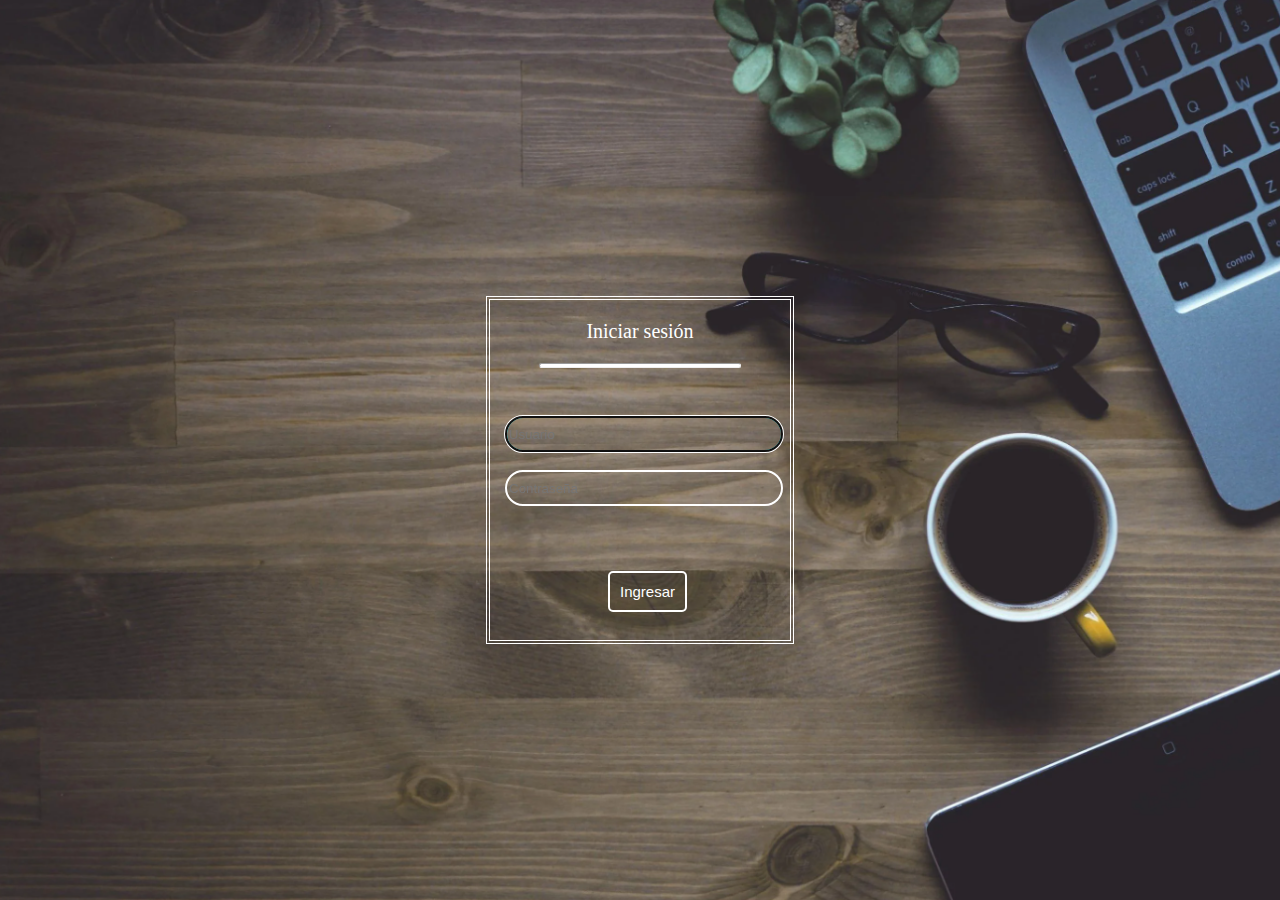
<file: index.html>
<!DOCTYPE html>
<html lang="es">
<head>
  <meta charset="UTF-8">
  <meta name="viewport" content="width=device-width, initial-scale=1.0">
  <title>Uso de comparaciones y estructuras de control</title>
  <link rel="icon" href="imagenes/cargando.png">
  <link rel="stylesheet" href="CSS/estilos_loading.css">
</head>
<body>
  <div class="box">
    <p>Iniciar sesión</p>
    <hr>
    <input type="text" id="usuario" name="usuario" placeholder="Usuario" autofocus>
    <br><br>
    <input type="password" id="password" name="password" placeholder="Contraseña">
    <br><br>
    <div style="display: flex; justify-content: center; align-items: center; height: 15vh;">
      <button type="button" onclick="ingresar()">Ingresar</button>
    </div>

    <script>
      function ingresar() {
        const usuario = document.getElementById("usuario").value;
        const password = document.getElementById("password").value;

        if (usuario === "damian" && password === "aremy") {
          window.location.href = "HTML/portada.html";
        } 
        else {
          document.getElementById("usuario").value = "";
          document.getElementById("password").value = "";
          alert("Ingresó los datos de forma incorrecta, inténtelo nuevamente.");
        }
      }
    </script>
  </div>
</body>
</html>


<!--
placeholder=" masukan email"
placeholder tiene como función:
mostrar un texto de sugerencia o ejemplo corto dentro del campo de entrada antes de que el usuario escriba algo en él.

Es decir, te sugiere algo anteriormente ingresado en el input (recuadro)
Pero tambien muestra de forma tranparente lo que hay entre comillas.
-->
</file>
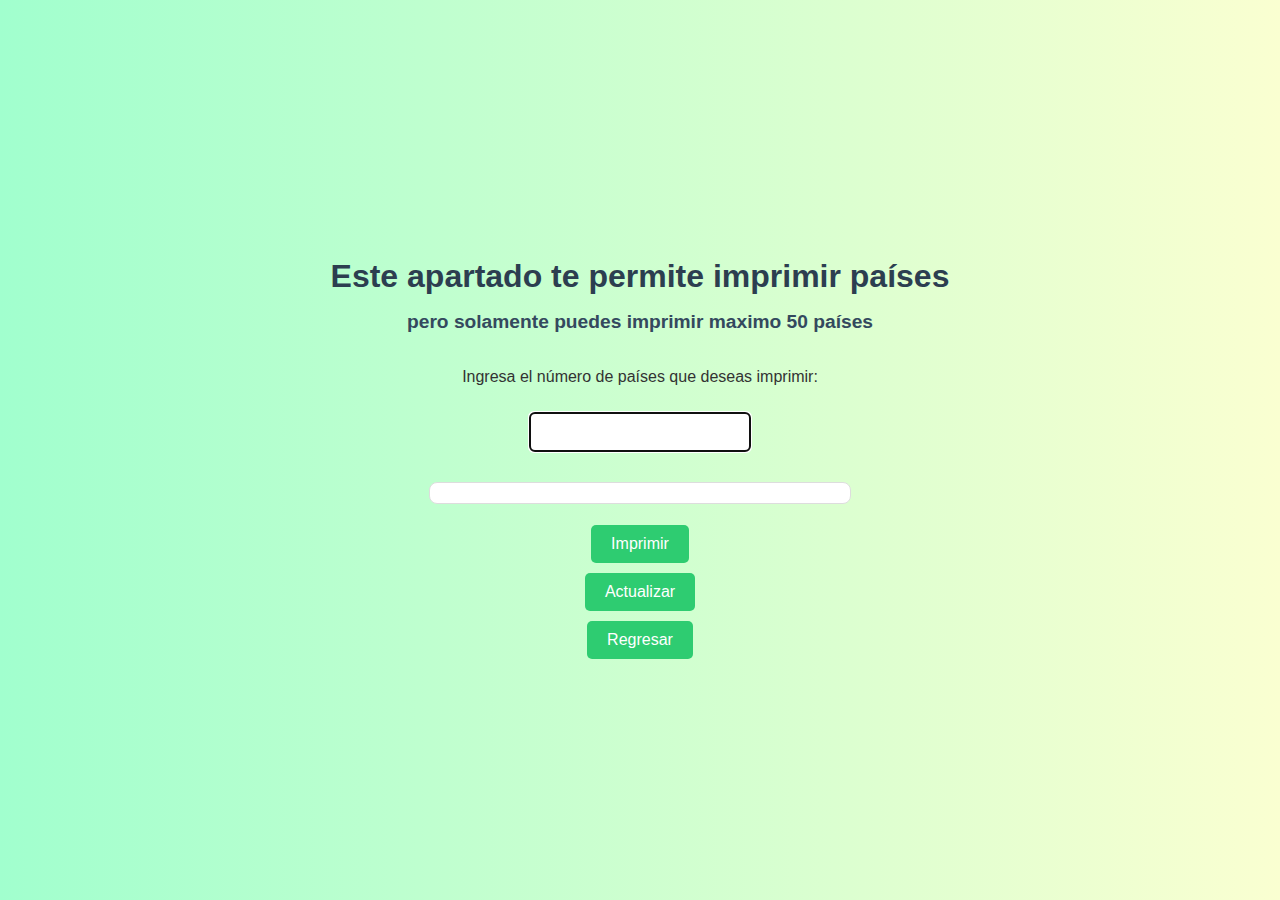
<file: HTML/break.html>
<!DOCTYPE html>
<html lang="es">
<head>
    <meta charset="UTF-8">
    <meta name="viewport" content="width=device-width, initial-scale=1.0">
    <title>Break</title>
    <link rel="stylesheet" href="../CSS/estilos_break.css">
</head>
<body>
    <h1>Este apartado te permite imprimir países</h1>
    <h3>pero solamente puedes imprimir maximo 50 países</h3>

    <p>Ingresa el número de países que deseas imprimir:</p>
    <input type="text" id="totalpaises" autofocus>

    <p id="imprimir"></p>

    <button type="button" onclick="imprimir()">Imprimir</button>
    <button type="button" onclick="actualizar()">Actualizar</button>
    <button type="button" onclick="regresar()">Regresar</button>

    <script>
        function imprimir() {

            const paises = [
  // África
  "Nigeria", "Egipto", "Sudáfrica", "Kenia", "Ghana", "Marruecos", "Etiopía", "Senegal", "Tanzania", "Angola",

  // América
  "México", "Estados Unidos", "Canadá", "Brasil", "Argentina", "Colombia", "Perú", "Chile", "Venezuela", "Cuba",

  // Asia
  "China", "India", "Japón", "Corea del Sur", "Indonesia", "Arabia Saudita", "Irán", "Turquía", "Vietnam", "Filipinas",

  // Europa
  "España", "Francia", "Alemania", "Italia", "Reino Unido", "Portugal", "Suecia", "Noruega", "Grecia", "Países Bajos",

  // Oceanía
  "Australia", "Nueva Zelanda", "Fiyi", "Papúa Nueva Guinea", "Samoa", "Tonga", "Islas Salomón", "Vanuatu", "Micronesia", "Nauru"
];


const cantidad = parseInt(document.getElementById("totalpaises").value);
let i = 0;
let text = "";

if (isNaN(cantidad) || cantidad <= 0) {
            text = "Por favor ingresa un número válido mayor a 0.";
        } else {
            let limite = Math.min(cantidad, paises.length);             //devuelve el menor de los dos valores que le pases.
            while (i<50) {
                if (i === limite) { break; }
                      text += paises[i] + "<br>";
                      i++;
    }
        }

    document.getElementById("imprimir").innerHTML = text;
}

     function actualizar() {
        document.getElementById("imprimir").innerHTML = "";
        document.getElementById("totalpaises").value = "";
        document.getElementById("totalpaises").focus();
     }

     function regresar(){
        window.location.href = "menu.html";
     }
    </script>
</body>
</html>
</file>
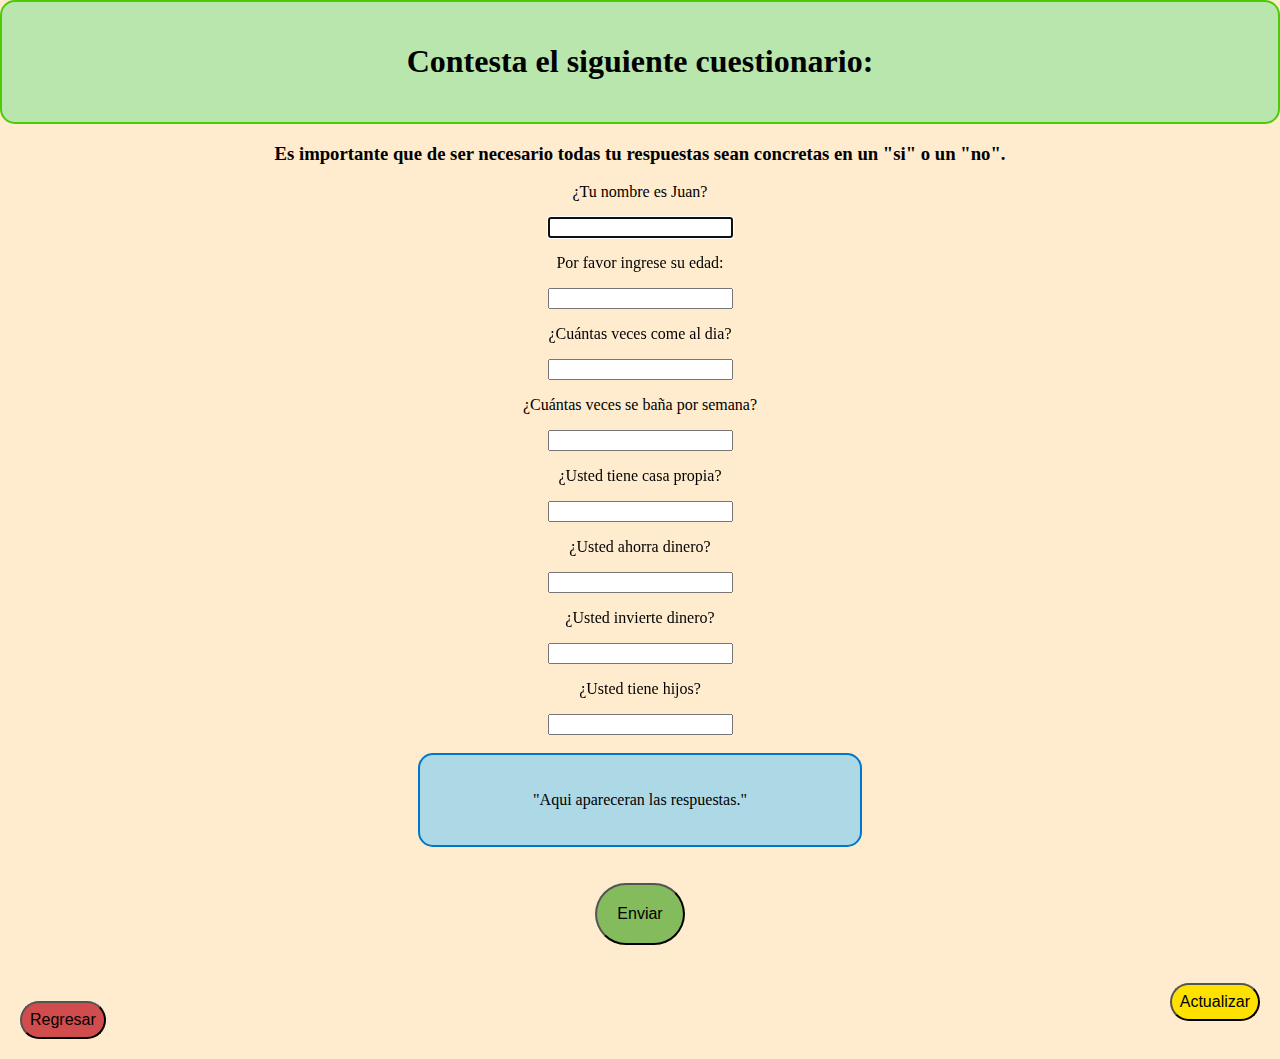
<file: HTML/comparaciones.html>
<!DOCTYPE html>
<html lang="en">
<head>
    <meta charset="UTF-8">
    <meta name="viewport" content="width=device-width, initial-scale=1.0">
    <title>Comparaciones</title>
    <link rel="stylesheet" href="../CSS/estilos_comparaciones.css">
    <link rel="icon" href="../imagenes/comparaciones.png">
</head>
<body>
  <center>
    <div class="section h1">
    <div class="contenedor-de-h1">
    <h1>Contesta el siguiente cuestionario:</h1>
  </div>
  </div>
    <h3>Es importante que de ser necesario todas tu respuestas sean concretas en un "si" o un "no".</h3>

    <p>¿Tu nombre es Juan?</p>
    <input type="text" id="nombre" autofocus>

    <p>Por favor ingrese su edad:</p>
    <input type="text" id="edad">

    <p>¿Cuántas veces come al dia?</p>
    <input type="text" id="comida">

    <p>¿Cuántas veces se baña por semana?</p>
    <input type="text" id="ducha">

    <p>¿Usted tiene casa propia?</p>
    <input type="text" id="independiente">

    <p>¿Usted ahorra dinero?</p>
    <input type="text" id="mentedetiburon1">
    <p>¿Usted invierte dinero?</p>
    <input type="text" id="mentedetiburon2">

    <p>¿Usted tiene hijos?</p>
    <input type="text" id="familia"><br><br>

    <div class="contenedor-respuestas">
      <div class="contenedor-de-respuestas">
        <p id="txt_explicacion">"Aqui apareceran las respuestas."</p>
        <p id="cn" style="display:none">Wow, adivine su nombre!!!</p>
        <p id="in" style="display:none">Ups, al parecer tienes un nombre diferente.</p>
        <p id="ce" style="display:none">Genial, eres mayor de edad.</p>
        <p id="ie" style="display:none">Al parecer eres menor de edad.</p>
        <p id="cc" style="display:none">Felicidades! Comes las veces necesarias.</p>
        <p id="ic" style="display:none">Al parecer te hace falta comer más seguido.</p>
        <p id="cd" style="display:none">Te hace falta más aceo personal.</p>
        <p id="id" style="display:none">Me alegro por tu higiene.</p>
        <p id="ci" style="display:none">Felicidades, eres independiente.</p>
        <p id="ii" style="display:none">Lucha por tu independencia personal.</p>
        <p id="cm" style="display:none">Wow, sabes aprovechar el dinero tienes mente de tiburon!!!</p>
        <p id="mm" style="display:none">Que bien! sabes aprovechar el dinero pero creo que puedes hacerlo mejor.</p>
        <p id="im" style="display:none">Creo que podrias aprovechar mejor tu dinero.</p>
        <p id="cf" style="display:none">Deberias planear una familia propia.</p>
        <p id="if" style="display:none">Felicidades por tu familia.</p>
      </div>
      </div>

    <br><br><button type="button" onclick="enviar()" class="btn-enviar">Enviar</button><br>

  </center>
    
    <script>
        function enviar() {
            
          const nombre = document.getElementById("nombre").value;
          const edad = document.getElementById("edad").value;
          const comida = document.getElementById("comida").value;
          const ducha = document.getElementById("ducha").value;
          const independiente = document.getElementById("independiente").value;
          const mentedetiburon1 = document.getElementById("mentedetiburon1").value;
          const mentedetiburon2 = document.getElementById("mentedetiburon2").value;
          const familia = document.getElementById("familia").value;

          document.getElementById("txt_explicacion").style.display='none';

          if (nombre === "si" || nombre === "Si" || nombre === "SI" || nombre === "sI") {
            document.getElementById('cn').style.display='block';
          } 
          else {
            document.getElementById('in').style.display='block';
            
          }

          if (edad >= 18) {
            document.getElementById('ce').style.display='block';
          } 
          else if(edad<18){
            document.getElementById('ie').style.display='block';
            
          }

          if (comida >=3) {
            document.getElementById('cc').style.display='block';
          } 
          else {
            document.getElementById('ic').style.display='block';
            
          }

          if (ducha <=3) {
            document.getElementById('cd').style.display='block';
          } 
          else {
            document.getElementById('id').style.display='block';
            
          }
          
          if (independiente === "si" || independiente === "Si" || independiente === "SI" || independiente === "sI" && edad>=18) {
            document.getElementById('ci').style.display='block';
          } 
          else {
            document.getElementById('ii').style.display='block';
            
          }

          if (mentedetiburon1 === "si" || mentedetiburon1 === "Si" || mentedetiburon1 === "SI" || mentedetiburon1 === "sI" && 
              mentedetiburon2 === "si" || mentedetiburon2 === "Si" || mentedetiburon2 === "SI" || mentedetiburon2 === "sI") {
            document.getElementById('cm').style.display='block';
          }
          else if(mentedetiburon1 === "si" || mentedetiburon1 === "Si" || mentedetiburon1 === "SI" || mentedetiburon1 === "sI" || 
                  mentedetiburon2 === "si" || mentedetiburon2 === "Si" || mentedetiburon2 === "SI" || mentedetiburon2 === "sI"){
                  document.getElementById('mm').style.display='block';
          } 
          else {
            document.getElementById('im').style.display='block';
            
          }

          if (familia.toLowerCase() !== "si") {
            document.getElementById('cf').style.display='block';
          } 
          else{
            document.getElementById('if').style.display='block';
            
          }

        }
      </script>

          <button type="button" onclick="actualizar()" class="btn-actualizar">Actualizar</button><br>

          <script>
                function actualizar(){
                  /*Para borrar lo que hay en el imput de la pregunta.*/
          document.getElementById("nombre").value = "";
          document.getElementById("edad").value = "";
          document.getElementById("comida").value = "";
          document.getElementById("ducha").value = "";
          document.getElementById("independiente").value = "";
          document.getElementById("mentedetiburon1").value = "";
          document.getElementById("mentedetiburon2").value = "";
          document.getElementById("familia").value = "";

          /*Para mostrar como se ve originalmente el contenedor de las respuestas.*/
          document.getElementById("txt_explicacion").style.display='block';
          document.getElementById("cn").style.display='none';
          document.getElementById("in").style.display='none';
          document.getElementById("ce").style.display='none';
          document.getElementById("ie").style.display='none';
          document.getElementById("cc").style.display='none';
          document.getElementById("ic").style.display='none';
          document.getElementById("cd").style.display='none';
          document.getElementById("id").style.display='none';
          document.getElementById("ci").style.display='none';
          document.getElementById("ii").style.display='none';
          document.getElementById("cm").style.display='none';
          document.getElementById("mm").style.display='none';
          document.getElementById("im").style.display='none';
          document.getElementById("cf").style.display='none';
          document.getElementById("if").style.display='none';

          /*Para posicionar el pulsor*/
          document.getElementById("nombre").focus();

           }
             </script>

             
         <button type="button" onclick="regresar_menu()" class="btn-regresar">Regresar</button>
         <script>
             function regresar_menu(){
                window.location.href = "menu.html";
             }
         </script>

</body>
</html>
</file>
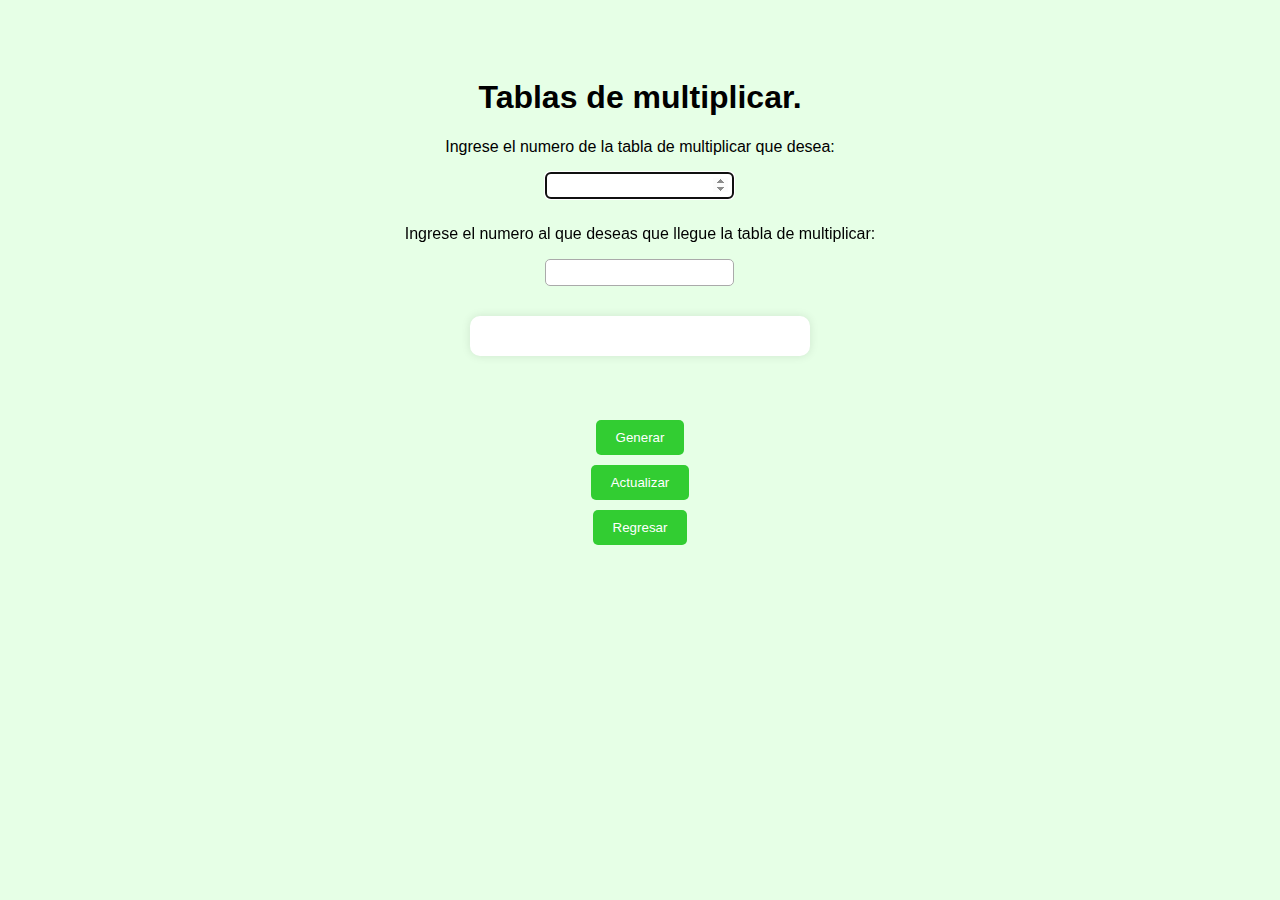
<file: HTML/for.html>
<!DOCTYPE html>
<html lang="en">
<head>
    <meta charset="UTF-8">
    <meta name="viewport" content="width=device-width, initial-scale=1.0">
    <title>For</title>
    <style>
        body {
          font-family: Arial, sans-serif;
          background-color: #e6ffe6;
          display: flex;
          flex-direction: column;
          align-items: center;
          padding-top: 50px;
        }
    
        h2 {
          color: #2e8b57;
        }
    
        label {
          font-weight: bold;
        }
    
        input {
          margin-bottom: 10px;
          padding: 5px;
          border: 1px solid #aaa;
          border-radius: 5px;
        }
    
        button {
          padding: 10px 20px;
          background-color: #32cd32;
          border: none;
          color: white;
          border-radius: 5px;
          cursor: pointer;
          margin-top: 10px;
        }
    
        button:hover {
          background-color: #28a428;
        }
    
        #resultado {
          margin-top: 20px;
          background-color: white;
          padding: 20px;
          border-radius: 10px;
          box-shadow: 0 0 10px rgba(0,0,0,0.1);
          width: 300px;
          text-align: left;
        }
      </style>
</head>
<body>
    <center>
        <h1>Tablas de multiplicar.</h1>

        <p>Ingrese el numero de la tabla de multiplicar que desea:</p>
        <input type="number" id="numeroam" autofocus>

        <p>Ingrese el numero al que deseas que llegue la tabla de multiplicar:</p>
        <input type="number" id="numeroal">

        <div id="resultado" style="margin-top: 20px;"></div>
        <!--<p id="tabla" style="display:none"></p>-->
        <br><br><br><button type="button" onclick="tabla()">Generar</button>
    </center>

    <button type="button" onclick="actualizar()">Actualizar</button>
    <button type="button" onclick="regresar()">Regresar</button>

        <script>
            function tabla() {
                const numeroam = document.getElementById("numeroam").value;
                const final = document.getElementById("numeroal").value;
                let resultado = "";

                if (isNaN(numeroam) || isNaN(final)) {
                   resultado = "Por favor ingresa valores válidos.";
                } 
                else {
                       for (let i = 1; i <= final; i++) {
                            resultado += `${numeroam} × ${i} = ${numeroam * i}<br>`;
                        }
                }

                document.getElementById("resultado").innerHTML = resultado;
            }

            function actualizar() {
                document.getElementById("resultado").innerHTML = "";
                document.getElementById("numeroam").value = "";
                document.getElementById("numeroal").value = "";
                document.getElementById("numeroam").focus();
            }

            function regresar(){
            window.location.href = "menu.html";
        }
        </script>

</body>
</html>
</file>
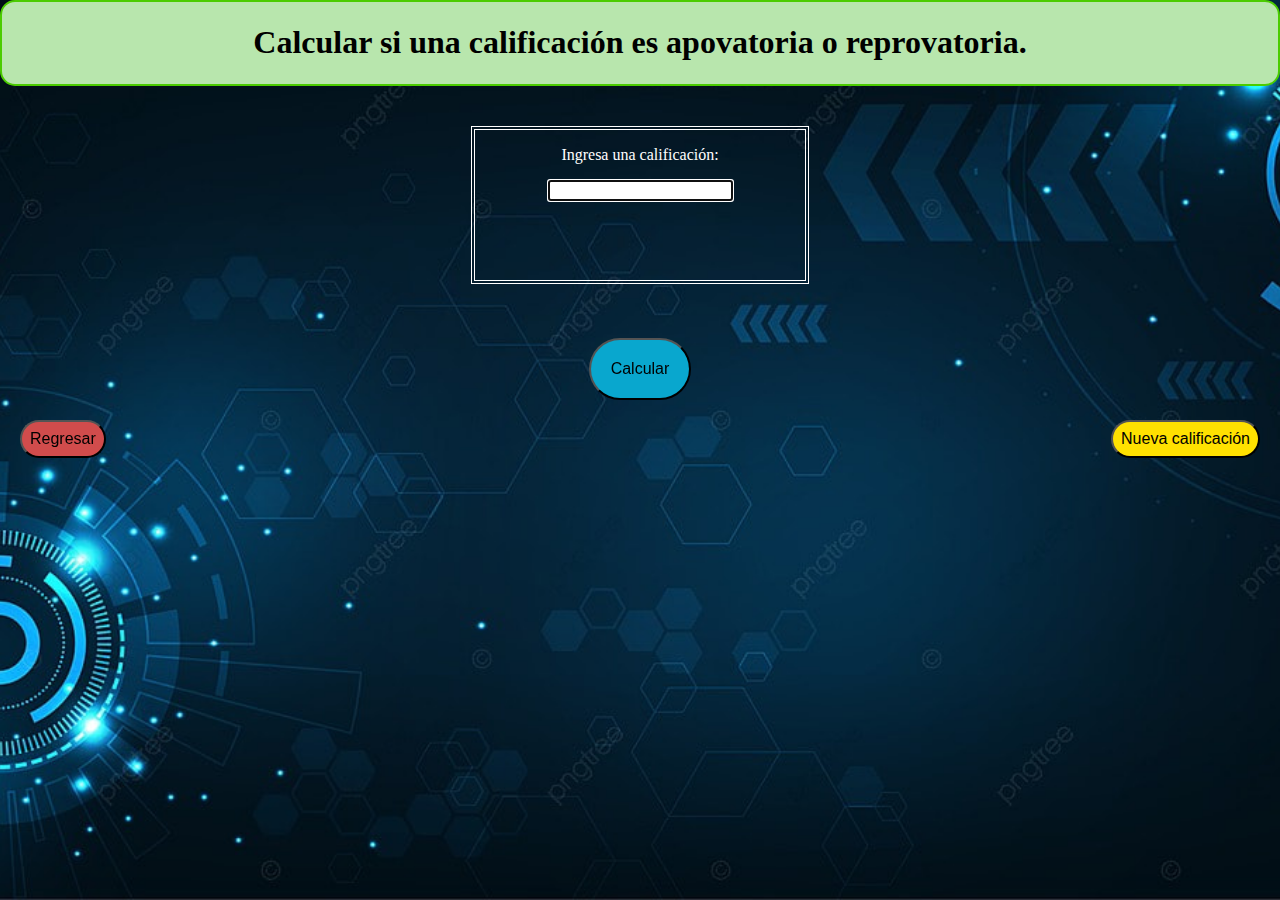
<file: HTML/ifelse.html>
<!DOCTYPE html>
<html lang="en">
<head>
    <meta charset="UTF-8">
    <meta name="viewport" content="width=device-width, initial-scale=1.0">
    <title>If else</title>
    <link rel="icon" href="../imagenes/fondoifelse.png">
    <link rel="stylesheet" href="../CSS/estilos_ifelse.css">
</head>
<body>
    <center>

    <div class="contenedor-de-h1">
    <H1>Calcular si una calificación es apovatoria o reprovatoria.</H1>
    </div>

    <div class="contenedor-de-respuestas">
    <p>Ingresa una calificación:</p>
    <input type="text" id="calificacion" autofocus>

    <p id="cala" style="display:none">Muy bien, tiene una calificación aprobatoria.</p>
    <p id="calr" style="display:none">Lo lamento, la calificación es reprobatoria.</p>
    <p id="cals" style="display:none">Ingresa una calificación menor a 10.</p>
    <p id="cali" style="display:none">Ingresa una calificación con números positivos.</p>
    </div>

    <br><br><br>
    <button type="button" onclick="comprobar()" class="btn-calcular">Calcular</button>
    </div>
    </center>

    <button type="button" onclick="actualizar()" class="btn-actualizar">Nueva calificación</button>
    <button type="button" onclick="regresar()" class="btn-regresar">Regresar</button>

    <script>
        function comprobar(){
            const calificacion = document.getElementById("calificacion").value;

            if(calificacion >= 6 && calificacion <= 10){
                document.getElementById('cala').style.display='block';
            }
            else if(calificacion >10){
                document.getElementById('cals').style.display='block';
                document.getElementById("calificacion").value = "";
                document.getElementById("calificacion").focus();
                document.getElementById("cala").style.display = "none";
                document.getElementById("calr").style.display = "none";
            }
            else if(calificacion <= -1){
                document.getElementById('cali').style.display='block';
                document.getElementById("calificacion").value = "";
                document.getElementById("calificacion").focus();
                document.getElementById("cala").style.display = "none";
                document.getElementById("calr").style.display = "none";
            }
            else{
                document.getElementById('calr').style.display='block';
            }
        }
        
        function actualizar(){
            document.getElementById("calificacion").value = "";
            document.getElementById("calificacion").focus();
            document.getElementById("cala").style.display = "none";
            document.getElementById("calr").style.display = "none";
            document.getElementById("cals").style.display = "none";
            document.getElementById("cali").style.display = "none";
        }

        function regresar(){
            window.location.href = "menu.html";
        }
    </script>

</body>
</html>
</file>
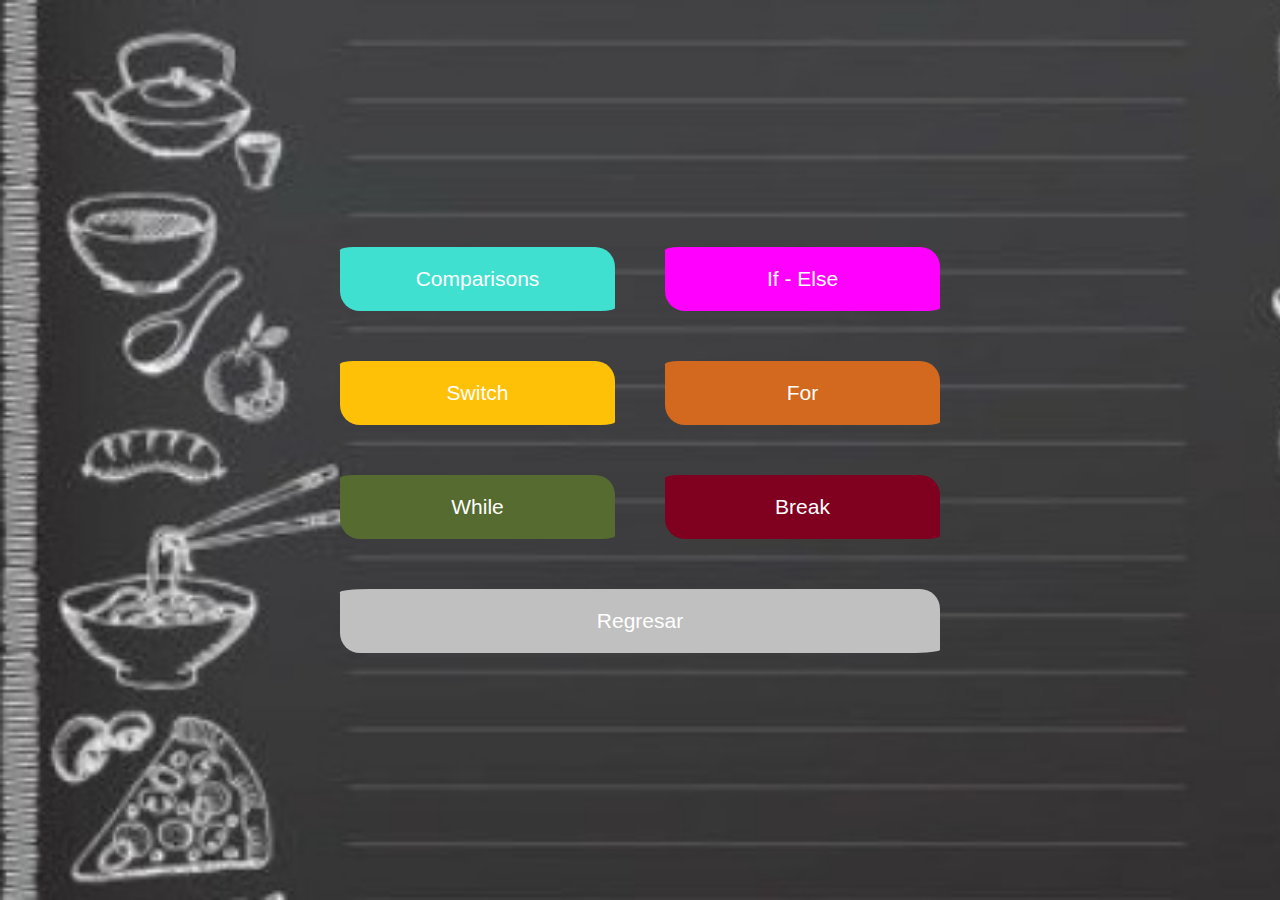
<file: HTML/menu.html>
<!DOCTYPE html>
<html lang="en">
<head>
    <meta charset="UTF-8">
    <meta name="viewport" content="width=device-width, initial-scale=1.0">
    <title>Menu principal</title>
    <link rel="icon" href="../imagenes/menu.png">
    <link rel="stylesheet" href="../CSS/estilos_menu.css">
</head>
<body>
    <div class="contenedor">
    <button type="button" onclick="com()" style="background-color: #40E0D0;">Comparisons</button>
    <button type="button" onclick="ifelse()" style="background-color: #FF00FF;">If - Else</button>
    <button type="button" onclick="swich()"  style="background-color: #FFC107;">Switch</button>
    <button type="button" onclick="sfor()" style="background-color: #D2691E;">For</button>
    <button type="button" onclick="swhile()" style="background-color: #556B2F;">While</button>
    <button type="button" onclick="sbreak()" style="background-color: #800020;">Break</button>
    <button type="button" onclick="atras()" style="background-color: #C0C0C0;">Regresar</button>
    <script>
        function com() {
    window.location.href = "comparaciones.html";
}

function ifelse() {
    window.location.href = "ifelse.html";
}

function swich() {
    window.location.href = "switch.html";
}

function sfor() {
    window.location.href = "for.html";
}

function swhile() {
    window.location.href = "while.html";
}

function sbreak() {
    window.location.href = "break.html";
}

function atras() {
    window.location.href = "portada.html";
}
    </script>
    </div>

</body>
</html>
</file>
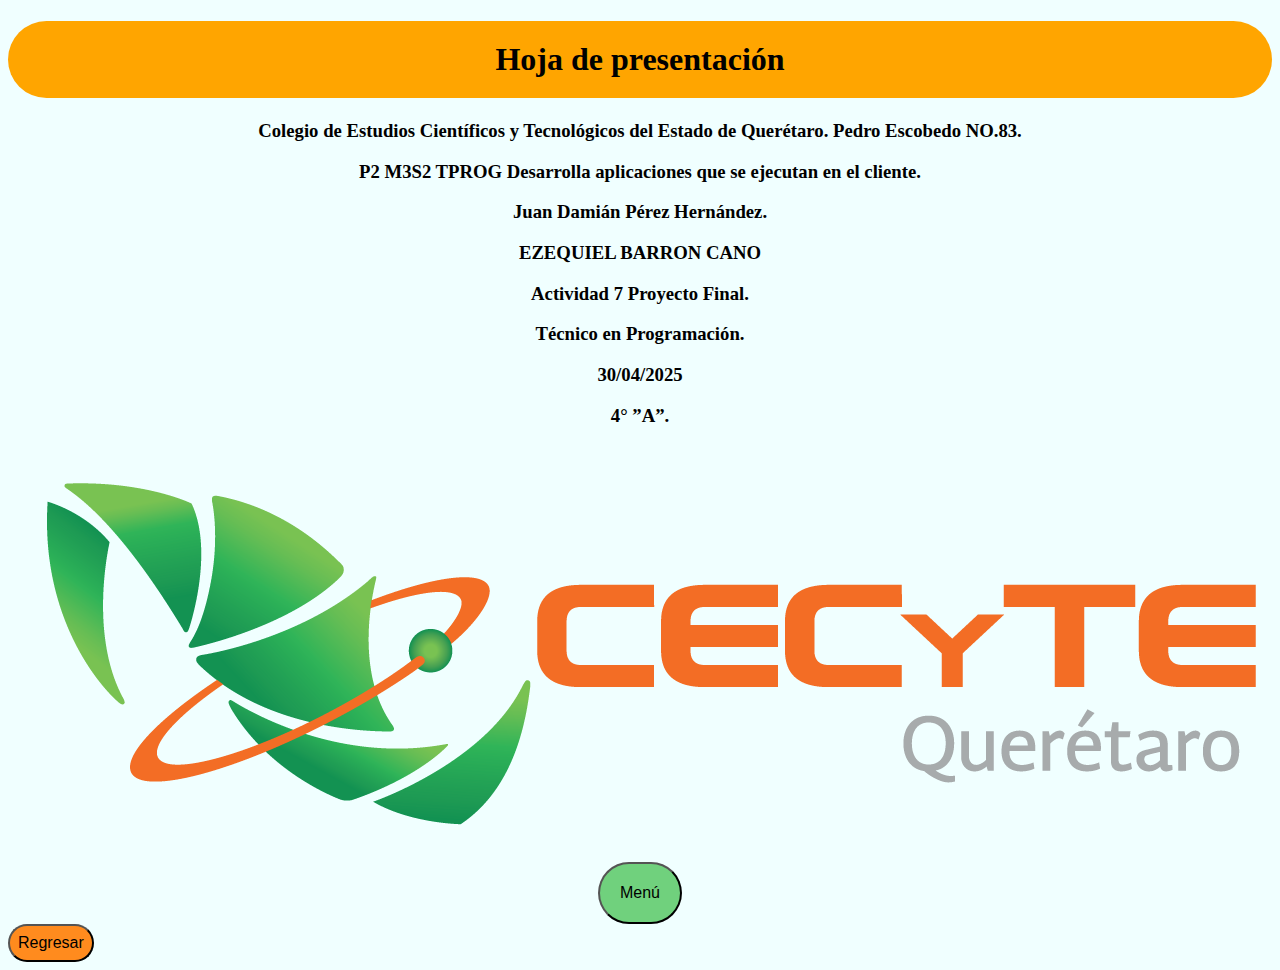
<file: HTML/portada.html>
<!DOCTYPE html>
<html lang="es">
<head>
    <meta charset="UTF-8">
    <meta name="viewport" content="width=device-width, initial-scale=1.0">
    <title>Portada</title>
    <link rel="icon" href="../imagenes/logodelcecy.jpg">
    <style>
        .btn.uno {
    background-color: rgb(112, 209, 125); 
    padding: 10px 20px;
    font-size: 16px;
    transition: transform 0.2s ease; /* Para animar suavemente el cambio */
    display: flex;
    justify-content: center; 
    align-items: center;
    padding: 20px; 
    border-radius: 50px;
  }

  .btn.uno:hover {
    background-color: rgb(255, 139, 30);
    transform: scale(1.2); /* Aumenta el tamaño al 120% */
}
    .btn.dos {
    background-color: rgb(255, 139, 30); 
    padding: 10px 20px;
    font-size: 16px;
    transition: transform 0.2s ease; /* Para animar suavemente el cambio */
    display: flex;
    justify-content: center;  
    align-items: center;
    padding: 8px; 
    border-radius: 50px;
  }

  .btn.dos:hover {
    background-color: rgb(112, 209, 125);
    transform: scale(1.2); /* Aumenta el tamaño al 120% */
}

@media (max-width: 738px) {
    nav {
flex-direction: column; align-items: center; font-size: 1.1em; }
.section h1 { font-size: 2em; }

.section h2 { font-size: 1.4em; }

.section h3 { font-size: 1.2em; }

.section p,

.section ul li {
font-size: 1em;
}

.section img {
   width: 90%; max-width: 300px; }

iframe {
width: 95%;
max-width: 100%;
}
   }
  
    </style>
</head>
<body style="background-color: azure;">
    <center>
        <strong><h1 style="background-color:orange; padding: 20px; border-radius: 40px;">Hoja de presentación</h1></strong>
        <b>
            <h3>Colegio de Estudios Científicos y Tecnológicos del Estado de Querétaro. Pedro Escobedo NO.83.</h3>
            <h3>P2 M3S2 TPROG Desarrolla aplicaciones que se ejecutan en el cliente.</h3>
            <h3>Juan Damián Pérez Hernández.</h3>
            <h3>EZEQUIEL BARRON CANO</h3>
            <h3>Actividad 7 Proyecto Final.</h3>
            <h3>Técnico en Programación.</h3>
            <h3>30/04/2025</h3>
            <h3>4° ”A”.</h3>
        </b>
        <div class="section img">
        <img src="../imagenes/logocecy.png" alt="logocecy">
        </div>
        <button type="button" onclick="siguiente_menu()" class="btn uno">Menú</button>
        <script>
            function siguiente_menu(){  
                window.location.href = "menu.html";
            }
        </script>
    </center>
    <button type="button" onclick="regresar_menu()" class="btn dos">Regresar</button>
        <script>
            function regresar_menu(){
                window.location.href = "../index.html";
            }
        </script>
    
</body>
</html>
</file>
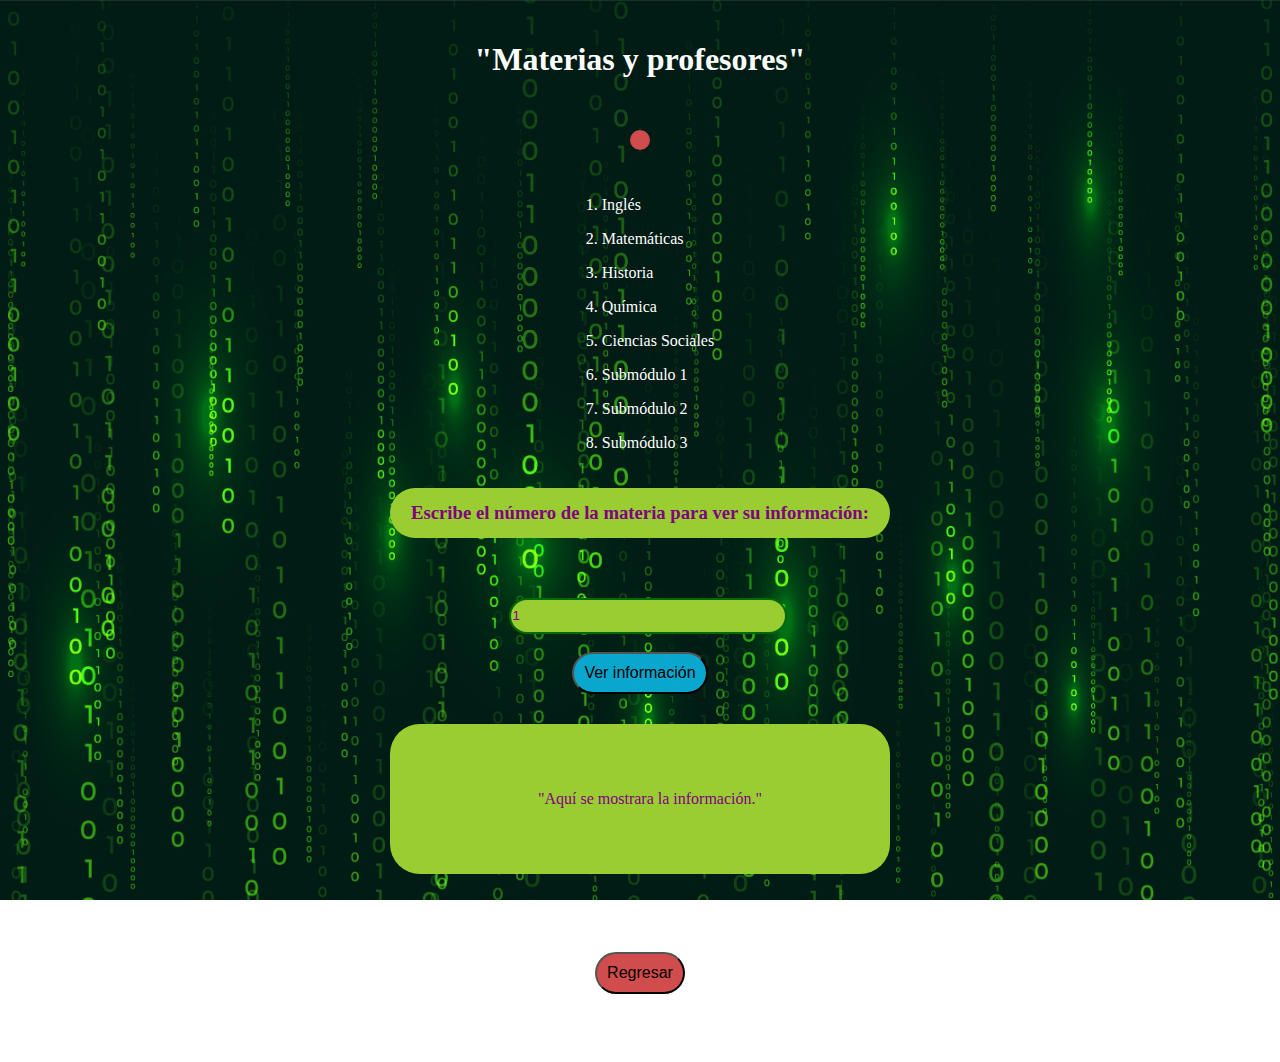
<file: HTML/switch.html>
<!DOCTYPE html>
<html lang="en">
<head>
  <meta charset="UTF-8" />
  <meta name="viewport" content="width=device-width, initial-scale=1.0"/>  <!--Esto permite que los @media y los tamaños se adapten bien al móvil.-->
  <title>Switch</title>
  <link rel="stylesheet" href="../CSS/estilos_switch.css"/>
  <link rel="icon" href="../imagenes/iconoswitch.png">
</head>
<body>

  <div class="contenedor-principal">
    <h1>"Materias y profesores"</h1>
    <div class="btn-regresar"></div>

    <div class="lista">
      <p>1. Inglés</p>
      <p>2. Matemáticas</p>
      <p>3. Historia</p>
      <p>4. Química</p>
      <p>5. Ciencias Sociales</p>
      <p>6. Submódulo 1</p>
      <p>7. Submódulo 2</p>
      <p>8. Submódulo 3</p>
    </div>

    <div class="contenedor-h3">
    <h3>Escribe el número de la materia para ver su información:</h3>
  </div>
  <center>
    <input class="caja" type="number" id="opc" value="1" /><br><br>
    <button onclick="myFunction()" class="btn-comprobar">Ver información</button>
  </center>

  <div class="contenedor-info">
  <div class="contenedor-informacion">
    <p id="demo" style="color: purple;">"Aquí se mostrara la información."</p>
  </div>
  </div>

      <br><button onclick="location.href='menu.html'" class="btn-regresar">Regresar</button><br>

  </div>

  <script>
    function myFunction() {
      let opc = parseInt(document.getElementById("opc").value);

      switch (opc) {
        case 1: // Inglés
          document.getElementById("demo").innerHTML = "Maestra: Elizabeth Trejo Pérez" + "<p>" 
                              + "<b>PROPOSITO DE LA ASIGNATURA/SUBMÓDULO:</b> <br> Comunicarse en una segunda lengua en"+ 
                              " situaciones cotidianas y lo demuestra por medio del uso y la aplicación de las estructuras vistas";
          break;
        case 2: // Matemáticas
          document.getElementById("demo").innerHTML = "Maestra: Dalia González Muñoz" + "<p>" 
                              + "<b>PROPOSITO DE LA ASIGNATURA/SUBMÓDULO:</b> <br> Aplica procedimientos algorítmicos e interpreta"+ 
                              " sus resultados para anticipar, encontrar y validar soluciones a problemas matemáticos, de áreas del"+ 
                              " conocimiento y de su vida personal.";
          break;
        case 3: // Historia
          document.getElementById("demo").innerHTML = "Maestro: Josue Aaron Lugo Trejo" + "<p>" 
                              + "<b>PROPOSITO DE LA ASIGNATURA/SUBMÓDULO:</b> <br> Desarrollar "+ 
                                "aplicaciones Web que se ejecuten en el cliente.";
          break;
        case 4: // Química
          document.getElementById("demo").innerHTML = "Maestra: Elvira García Ibarra" + "<p>" 
                              + "<b>PROPOSITO DE LA ASIGNATURA/SUBMÓDULO:</b> <br> Analizar la importancia de las reacciones químicas"+ 
                              " naturales o creadas por el hombre"+ 
                              " en nuestro entorno, ya que son responsables de los cambios que experimenta la materia en condiciones";
          break;
        case 5: // Sociales
          document.getElementById("demo").innerHTML = "Maestra: Brenda Miriam Moreno Salinas" + "<p>" 
                              + "<b>PROPOSITO DE LA ASIGNATURA/SUBMÓDULO:</b> <br> Tiene el propósito de contribuir a la comprensión"+ 
                              " y explicación del funcionamiento de la sociedad en su complejidad interna y contextual.";
          break;
        case 6: // Submódulo 1
          document.getElementById("demo").innerHTML = "Maestro: Ricardo Morales Munguía" + "<p>" 
                              + "<b>PROPOSITO DE LA ASIGNATURA/SUBMÓDULO:</b> <br> Al finalizar el módulo el estudiante será capaz de:" +
                              " Desarrollar aplicaciones web y construir páginas web";
          break;
        case 7: // Submódulo 2
          document.getElementById("demo").innerHTML = "Maestro: Ezequiel Barrón Cano" + "<p>" 
                              + "<b>PROPOSITO DE LA ASIGNATURA/SUBMÓDULO:</b> <br> Desarrollar aplicaciones Web que se ejecuten en el cliente.";
          break;
        case 8: // Submódulo 3
          document.getElementById("demo").innerHTML = "Maestra: María Guadalupe Cuéllar Vega" + "<p>" 
                              + "<b>PROPOSITO DE LA ASIGNATURA/SUBMÓDULO:</b> <br> Desarrollar aplicaciones que se ejecutan en el servidor";
          break;

        default:
          document.getElementById("demo").innerHTML = "No existe esa opción";
      }
    }
  </script>


</body>
</html>
</file>
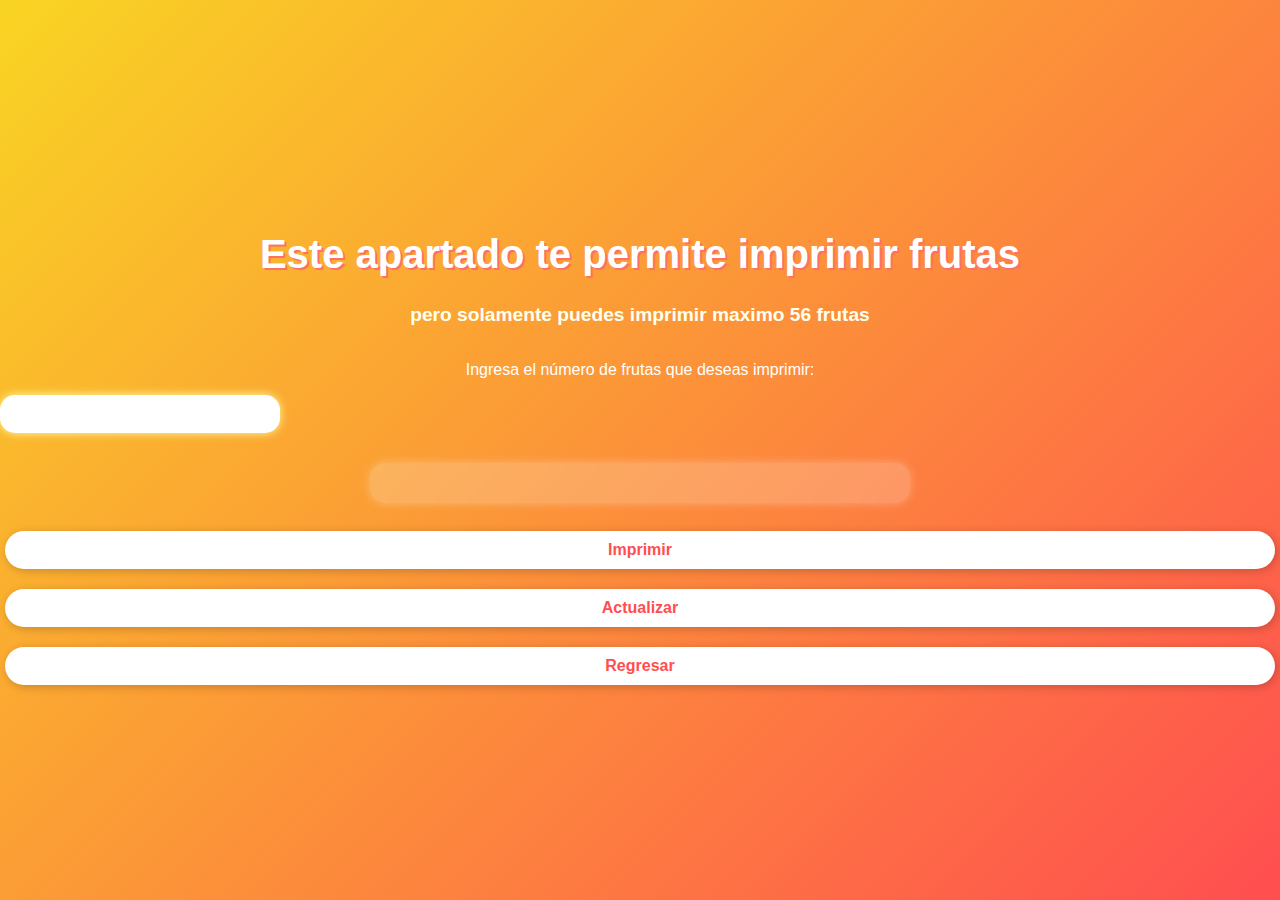
<file: HTML/while.html>
<!DOCTYPE html>
<html lang="es">
<head>
    <meta charset="UTF-8">
    <meta name="viewport" content="width=device-width, initial-scale=1.0">
    <title>while</title>
    <link rel="stylesheet" href="../CSS/estilos_while.css">
</head>
<body>
    <h1>Este apartado te permite imprimir frutas</h1>
    <h3>pero solamente puedes imprimir maximo 56 frutas</h3>

    <p>Ingresa el número de frutas que deseas imprimir:</p>
    <input type="text" id="totalfrutas" autofocus>

    <p id="imprimir"></p>

    <button type="button" onclick="imprimir()">Imprimir</button>
    <button type="button" onclick="actualizar()">Actualizar</button>
    <button type="button" onclick="regresar()">Regresar</button>

    <script>
        function imprimir() {

            const frutas = [
        "🍎 Manzana", "🍐 Pera", "🍌 Plátano", "🍇 Uva", "🍈 Melón", "🍉 Sandía", "🍑 Durazno", "🍒 Cereza",
        "🥝 Kiwi", "🍍 Piña", "🥭 Mango", "🍊 Mandarina", "🍋 Limón", "🍓 Fresa", "🍅 Tomate", "🥥 Coco",
        "🍏 Manzana Verde", "🍊 Naranja", "🥑 Aguacate", "🍆 Berenjena", "🍠 Batata", "🌽 Maíz", "🍄 Hongo",
        "🍐 Guayaba", "🍍 Carambola", "🍉 Pitahaya", "🍋 Lichi", "🍇 Maracuyá", "🍌 Tamarindo", "🍑 Chirimoya",
        "🍓 Rambután", "🍊 Mamey", "🍎 Mangostán", "🍏 Zapote", "🍈 Níspero", "🍉 Atemoya", "🍒 Caimito",
        "🍋 Feijoa", "🫐 Arándano", "🍇 Mora", "🍓 Frambuesa", "🫐 Grosella", "🫐 Zarzamora", "🥜 Nuez",
        "🌰 Almendra", "🌰 Avellana", "🌰 Castaña", "🥜 Pistacho", "🥥 Coco", "🍊 Pomelo", "🍊 Clementina",
        "🍋 Lima", "🍊 Bergamota", "🍋 Yuzu", "🍊 Kumquat", "🍋 Calamondín", "🍉 Naranjilla", "🍋 Sudachi"
    ];

const cantidad = parseInt(document.getElementById("totalfrutas").value);
let i = 0;
let text = "";

if (isNaN(cantidad) || cantidad <= 0) {
        text = "<p class='error'>Por favor ingresa un número válido mayor a 0.</p>";
    } else {
        const limite = Math.min(cantidad, frutas.length);
        while (i < limite) {
            text += `<div class="tarjeta">${frutas[i]}</div>`;
            i++;
        }
    }

    document.getElementById("imprimir").innerHTML = text;
}

     function actualizar() {
        document.getElementById("imprimir").innerHTML = "";
        document.getElementById("totalfrutas").value = "";
        document.getElementById("totalfrutas").focus();
     }

     function regresar(){
        window.location.href = "menu.html";
     }
    </script>
</body>
</html>
</file>
<file: CSS/estilos_loading.css>
body{
    background-image: url(../imagenes/fondosesion.png);
   background-size:cover;
   margin: 0;
      padding: 0;
      display: flex;
      justify-content: center;
      align-items: center;
      height: 100vh;
   }
   
   
   .box{
     width: 300px;
     height: 340px;
     border: 4px double white;
     margin:0 auto;
     margin-top:40px;
    
   }
   
   input[type=text]{
     width:270px;
     height: 30px;
     margin-top:40px;
     margin-left:15px;
     border:2px solid white;
     background-color:transparent;
     border-radius:20px;
     color:white;
   }
   
   input[type=text]:focus{
       border:2px solid #59FCFA;
       transition:0.4s;
   }
   
   input[type=password]:focus{
       border:2px solid #59FCFA;
       transition:0.4s;
   }
   
   
   input[type=password]{
     width:270px;
     height: 30px;
     margin-left:15px;
     border:2px solid white;
     background-color:transparent;
     border-radius:20px;
     color:white;
   
   }
   
   button{
    text-align: center;
     padding:10px;
     margin-left:15px;
     border:2px solid white;
     background-color:transparent;
     color:white;
     font-size:15px;
     border-radius:5px;
   }
   
   button:focus{
     background-color:rgba(116, 68, 68, 0.663);
     
     
   }
   
   p{
     font-size:20px;
    color:white;
     text-align: center;
   }
   
   hr{
     width:200px;
     height:3px;
     background-color:white;
     border-radius:3px;
   }

   @media (max-width: 738px) {
    nav {
flex-direction: column; align-items: center; font-size: 1.1em; }
.section h1 { font-size: 2em; }

.section h2 { font-size: 1.4em; }

.section h3 { font-size: 1.2em; }

.section p,

.section ul li {
font-size: 1em;
}

.section img {
   width: 90%; max-width: 300px; }

iframe {
width: 95%;
max-width: 100%;
}
   }
</file>
<file: CSS/estilos_break.css>
body {
    background: linear-gradient(to right, #a1ffce, #faffd1);
    font-family: 'Segoe UI', Tahoma, Geneva, Verdana, sans-serif;
    margin: 0;
    padding: 0;
    display: flex;
    flex-direction: column;
    align-items: center;
    justify-content: center;
    height: 100vh;
    color: #333;
}

h1 {
    font-size: 2rem;
    color: #2c3e50;
    margin-bottom: 0.5em;
}

h3 {
    font-size: 1.2rem;
    color: #34495e;
    margin-top: 0;
}

input[type="text"] {
    padding: 10px;
    font-size: 1rem;
    width: 200px;
    margin: 10px 0;
    border-radius: 5px;
    border: 1px solid #ccc;
}

button {
    padding: 10px 20px;
    margin: 5px;
    font-size: 1rem;
    border: none;
    border-radius: 5px;
    background-color: #2ecc71;
    color: white;
    cursor: pointer;
    transition: background-color 0.3s ease;
}

button:hover {
    background-color: #27ae60;
}

#imprimir {
    margin-top: 20px;
    font-size: 1rem;
    line-height: 1.6;
    max-height: 200px;
    overflow-y: auto;
    padding: 10px;
    background: white;
    border-radius: 8px;
    border: 1px solid #ddd;
    width: 80%;
    max-width: 400px;
    text-align: left;
}
</file>
<file: CSS/estilos_comparaciones.css>
body {
    background-color: blanchedalmond;
    background-size:cover;
    margin: 0;
      padding: 0;
}

.contenedor-de-respuestas {
  width: 400px;              /* Ancho fijo */
  background-color: lightblue; /* Color de fondo */
  border-radius: 15px;         /* Bordes curveados */
  padding: 20px;               /* Espacio interno (opcional) */
  border: 2px solid #0077cc;   /* Línea de borde (opcional) */
}

.contenedor-de-h1 {
  background-color: rgb(184, 230, 173); /* Color de fondo */
  border-radius: 15px;         /* Bordes curveados */
  padding: 20px;               /* Espacio interno (opcional) */
  border: 2px solid #4bcc00;   /* Línea de borde (opcional) */
}

.btn-enviar {
  background-color: rgb(132, 188, 93); 
  padding: 10px 20px;
  font-size: 16px;
  transition: transform 0.2s ease; /* Para animar suavemente el cambio */
  display: flex;
  justify-content: center; 
  align-items: center;
  padding: 20px; 
  border-radius: 50px;
}

.btn-enviar:hover {
  background-color: rgb(40, 229, 11);
  transform: scale(1.2); /* Aumenta el tamaño al 120% */
}

.btn-regresar {
  background-color: rgb(209, 76, 76); 
  padding: 10px 20px;
  font-size: 16px;
  transition: transform 0.2s ease; /* Para animar suavemente el cambio */
  display: flex;
  justify-content: center; 
  align-items: center;
  padding: 8px;                   /* Espacio interior */
  border-radius: 50px;
  margin: 20px;
}

.btn-regresar:hover {
  background-color: rgb(206, 0, 0);
  transform: scale(1.2); /* Aumenta el tamaño al 120% */
}

.btn-actualizar {
  background-color: rgb(255, 225, 0);
  padding: 10px 20px;
  font-size: 16px;
  transition: transform 0.2s ease; /* Para animar suavemente el cambio */
  display: flex;
  justify-content: center; 
  align-items: center;
  padding: 8px;                   /* Espacio interior */
  border-radius: 50px;
  float: right;
  margin: 20px;
}

.btn-actualizar:hover {
  background-color: rgb(248, 255, 30);
  transform: scale(1.2); /* Aumenta el tamaño al 120% */
}

@media (max-width: 738px) {
    nav {
flex-direction: column; align-items: center; font-size: 1.1em; }
.section h1 { 
  font-size: 2em;
  width: 80%;         /* Reduce el tamaño al 80% del ancho de la ventana */
  margin: 5px auto;  /* Separa del borde superior/inferior y lo centra horizontalmente */
  padding: 1px;      /* Espacio interno (entre el borde del div y su contenido) */
 }

 .contenedor-respuestas {
   width: auto;         /* Reduce el tamaño al 80% del ancho de la ventana */
 }

.section h2 { font-size: 1.4em; }

.section h3 { font-size: 1.2em; }

.section p,

.section ul li {
font-size: 1em;
}

.section img {
   width: 90%; max-width: 300px; }

iframe {
width: 95%;
max-width: 100%;
}
   }
</file>
<file: CSS/estilos_ifelse.css>
body {
    background-image: url('../imagenes/ifelseprueba.jpg'); 
    background-size: cover; 
    background-repeat: no-repeat; 
    background-position: center;
    height: 100vh; /* <- Esto hace que el fondo cubra toda la pantalla */
    margin: 0;      /* Elimina espacios por defecto */
    padding: 0;
}

.btn-calcular {
    background-color: rgb(9, 167, 206); 
    padding: 10px 20px;
    font-size: 16px;
    transition: transform 0.2s ease; /* Para animar suavemente el cambio */
    display: flex;
    justify-content: center; 
    align-items: center;
    padding: 20px; 
    border-radius: 50px;
  }
  
  .btn-calcular:hover {
    background-color: rgb(9, 167, 206);
    transform: scale(1.2); /* Aumenta el tamaño al 120% */
  }
  
  .btn-regresar {
    background-color: rgb(209, 76, 76); 
    padding: 10px 20px;
    font-size: 16px;
    transition: transform 0.2s ease; /* Para animar suavemente el cambio */
    display: flex;
    justify-content: center; 
    align-items: center;
    padding: 8px;                   /* Espacio interior */
    border-radius: 50px;
    margin: 20px;
  }
  
  .btn-regresar:hover {
    background-color: rgb(206, 0, 0);
    transform: scale(1.2); /* Aumenta el tamaño al 120% */
  }

.btn-actualizar {
    background-color: rgb(255, 225, 0);
    padding: 10px 20px;
    font-size: 16px;
    transition: transform 0.2s ease; /* Para animar suavemente el cambio */
    display: flex;
    justify-content: center; 
    align-items: center;
    padding: 8px;                   /* Espacio interior */
    border-radius: 50px;
    float: right;
    margin: 20px;
  }
  
  .btn-actualizar:hover {
    background-color: rgb(248, 255, 30);
    transform: scale(1.2); /* Aumenta el tamaño al 120% */
  }

  .contenedor-de-respuestas {
    width: 330px;                    /*Ancho del contenedor*/
     height: 150px;                  /*Alto del contenedor*/
     border: 4px double white;
     margin:0 auto;
     margin-top:40px;
     p {
        color: white;
     }
  }
  
  .contenedor-de-h1 {
    background-color: rgb(184, 230, 173); /* Color de fondo */
    border-radius: 15px;         /* Bordes curveados */
    padding: 1px;               /* Espacio interno (opcional) */
    border: 2px solid #4bcc00;   /* Línea de borde (opcional) */
  }
</file>
<file: CSS/estilos_menu.css>
body{
    background-image:url(../imagenes/fondomenu.jpg);
    background-size:cover;
    margin: 0;
      padding: 0;
      display: flex;
      justify-content: center;
      align-items: center;
      height: 100vh;
}

.contenedor {
    display: flex;
    flex-wrap: wrap;
    justify-content: space-between;
    gap: 50px; /* Espacio entre botones */
    max-width: 600px; /* Evita que se vayan a los bordes */
    padding: 20px;
  }

  .contenedor button {
    flex: 1 1 calc(33.33% - 20px); /* 3 por fila, ajustables */
    padding: 20px;
    font-size: 21px; /*Es el tamaño de la letra*/
    color: white;
    border: none;
    border-radius: 5% 20px;
    cursor: pointer;
    transition: transform 0.2s ease; /* Para animar suavemente el cambio */
  }

  button:hover {
    transform: scale(1.2); /* Aumenta el tamaño al 120% */
  }

  /*h1{
    background-color: #B8860B;
    border-radius: 50px;
    padding: 30px;
    font-size: 45px;
    height: 15vh;
  }*/
</file>
<file: CSS/estilos_switch.css>
body {
    background-image: url('../imagenes/fondoswitch.jpg'); 
    background-size: cover; 
    background-repeat: no-repeat; 
    background-position: center;
    background-attachment: fixed;     /* Opcional: mantiene el fondo fijo al hacer scroll */
    height: 100vh; /* <- Esto hace que el fondo cubra toda la pantalla */
    margin: 0;      /* Elimina espacios por defecto */
    padding: 0;
}

.contenedor-principal {
    display: flex;
    flex-direction: column;
    align-items: center;
    justify-content: start;
    gap: 20px;
    padding: 20px;

     h1 {
        color: white;
        text-align: center;
     }

     h3 {
        color:purple;
        text-align: center;
     }
     p {
        color: white;
        padding-left: 20px;
     }

  }

  .contenedor-h3 {
    width: 500px;
    height: 50px; 
    background-color: yellowgreen;
    margin: 0 auto; /* centra horizontalmente */
    border-radius: 50px;
    display: flex;
    justify-content: center; 
    align-items: center;
  }

  input[type=number]{
    width:270px;
    height: 30px;
    margin-top:40px;
    margin-left:15px;
    border:2px solid rgb(0, 107, 5);
    background-color:yellowgreen;
    border-radius:20px;
    color:purple;
  }

  .btn-comprobar {
    background-color: rgb(9, 167, 206); 
    padding: 10px 20px;
    font-size: 16px;
    transition: transform 0.2s ease; /* Para animar suavemente el cambio */
    display: flex;
    justify-content: center; 
    align-items: center;
    padding: 10px; 
    border-radius: 50px;
  }
  
  .btn-comprobar:hover {
    background-color: rgb(9, 167, 206);
    transform: scale(1.2); /* Aumenta el tamaño al 120% */
  }

  .btn-regresar {
    background-color: rgb(209, 76, 76); 
    padding: 10px 20px;
    font-size: 16px;
    transition: transform 0.2s ease; /* Para animar suavemente el cambio */
    display: flex;
    justify-content: center; 
    align-items: center;
    padding: 10px;                   /* Espacio interior */
    border-radius: 50px;
    margin: 10px; /* Arriba, lados, abajo */ /* Arriba, derecha, abajo, izquierda */ /* 20px arriba y abajo, 10px a los lados */
  }
  
  .btn-regresar:hover {
    background-color: rgb(206, 0, 0);
    transform: scale(1.2); /* Aumenta el tamaño al 120% */
  }

  .contenedor-informacion {
    width: 500px;
    height: 150px; 
    background-color: yellowgreen;
    border-radius: 30px;
    display: flex;
    justify-content: center; 
    align-items: center;
    margin: 10px;
  }

@media (max-width: 420px) {
  .contenedor-principal {
    padding: 10px;
    gap: 15px;
  }

  .contenedor-h3,
  .contenedor-informacion {
    width: 90%;
    height: auto;
    text-align: center;
  }

  input[type=number] {
    width: 90%;
    margin-left: 0;
  }

  .btn-comprobar,
  .btn-regresar {
    width: 90%;
    font-size: 1em;
    justify-content: center;
  }

  h1 {
    font-size: 1.5em;
    padding: 5px;
    text-align: center;
  }

  h3, p {
    font-size: 1em;
    padding: 5px;
    text-align: center;
  }

  #demo {
    font-size: 0.95em;
    padding: 10px;
    text-align: center;
  }
}
</file>
<file: CSS/estilos_while.css>
body {
    margin: 0;
    padding: 0;
    font-family: 'Comic Sans MS', cursive, sans-serif;
    background: linear-gradient(135deg, #f9d423, #ff4e50);
    color: #fff;
    text-align: center;
    min-height: 100vh;
    display: flex;
    flex-direction: column;
    justify-content: center;
}

/* Encabezados animados */
h1 {
    font-size: 2.5rem;
    margin-bottom: 0.2em;
    text-shadow: 2px 2px #ff6f69;
}

h3 {
    font-size: 1.2rem;
    color: #ffe;
    margin-bottom: 1em;
}

/* Input decorado */
input[type="text"] {
    padding: 10px 15px;
    font-size: 1rem;
    border: none;
    border-radius: 15px;
    outline: none;
    width: 250px;
    text-align: center;
    box-shadow: 0 0 10px #ffa;
}

/* Botones estilizados */
button {
    padding: 10px 20px;
    margin: 10px 5px;
    font-size: 1rem;
    background-color: #fff;
    color: #ff4e50;
    border: none;
    border-radius: 25px;
    cursor: pointer;
    font-weight: bold;
    transition: all 0.3s ease;
    box-shadow: 2px 2px 10px rgba(0,0,0,0.2);
}

button:hover {
    background-color: #ff4e50;
    color: #fff;
}

/* Contenedor de resultados */
#imprimir {
    margin-top: 30px;
    padding: 20px;
    background: rgba(255, 255, 255, 0.2);
    border-radius: 15px;
    width: 80%;
    max-width: 500px;
    margin-left: auto;
    margin-right: auto;
    font-size: 1.1rem;
    color: #fff;
    backdrop-filter: blur(5px);
    box-shadow: 0 0 10px rgba(255,255,255,0.3);
}

.tarjeta {
    background: rgba(255, 255, 255, 0.8);
    color: #333;
    margin: 10px auto;
    padding: 12px 20px;
    border-radius: 15px;
    width: 80%;
    max-width: 300px;
    font-size: 1.2rem;
    font-weight: bold;
    box-shadow: 0 4px 10px rgba(0, 0, 0, 0.2);
    transition: transform 0.2s ease;
}

.tarjeta:hover {
    transform: scale(1.05);
    background-color: #fffde7;
}

.error {
    color: #ffeb3b;
    font-weight: bold;
}
</file>
